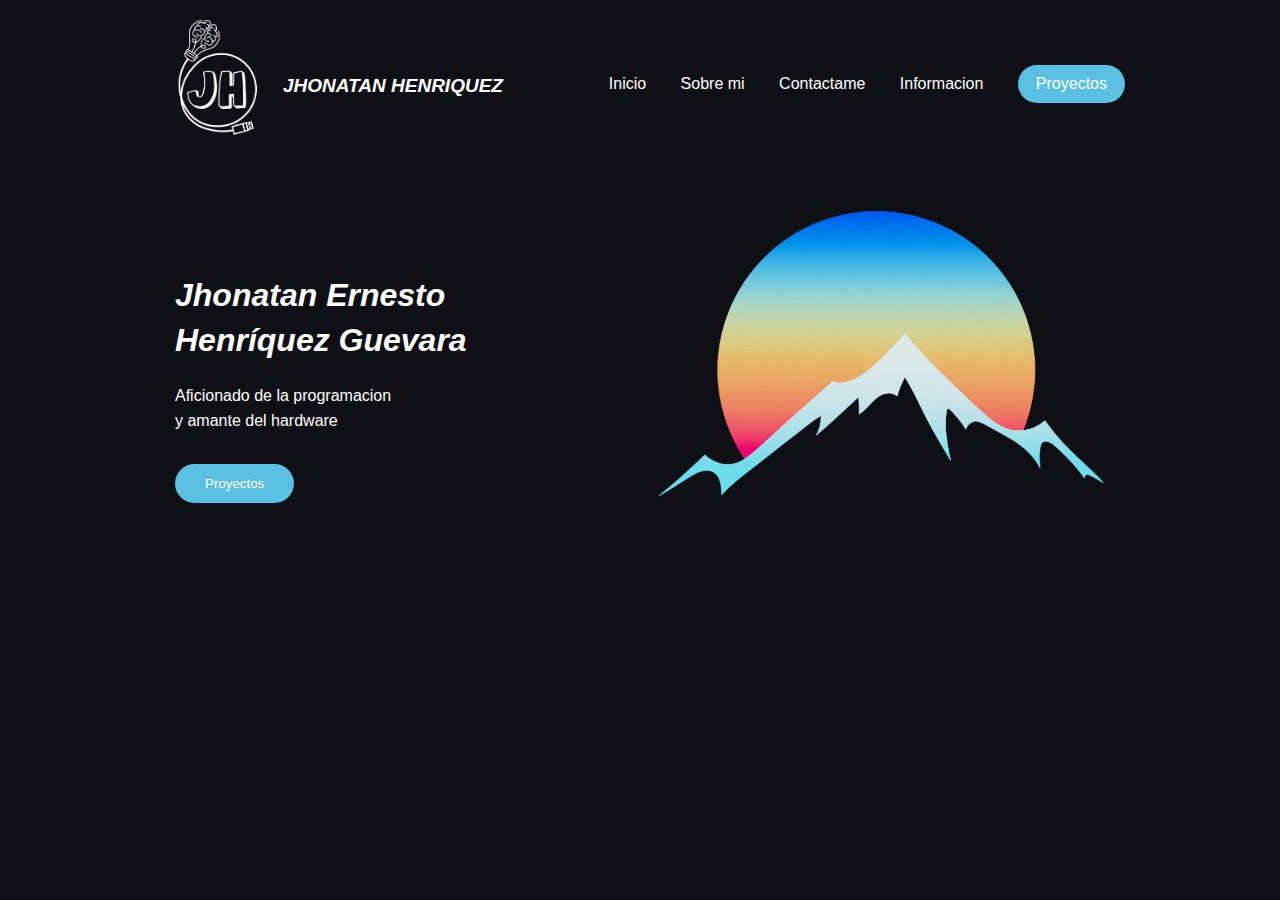
<file: index.html>
<!DOCTYPE html>
<html lang="es">
<head>
  <meta charset="utf-8" />
  <title>Jhonatan Henriquez</title>
  <link rel="stylesheet" href="CSS/style.css" />
  <meta name="viewport" content="width=device-width, initial-scale=1.0" />
</head>

<body class="fondo"> 
  <div class="landing-page">
    <div class="container">
      <div class="header-area space">
        <div class="logo">
          <img class="logo-img" src="IMG/LogoBlanco.png" alt="">
          <b>Jhonatan Henriquez</b>
        </div>
        <ul class="links">
          <li><a href="index.html">Inicio</a></li>
          <li><a href="VIEWS/aboutme.html">Sobre mi</a></li>
          <li><a href="VIEWS/contactme.html">Contactame</a></li>
          <li><a href="VIEWS/information.html">Informacion</a></li>
          <li><a href="VIEWS/projects.html">Proyectos</a></li>
        </ul>
      </div>
      <div class="info rigth">
        <h1><i>Jhonatan Ernesto Henríquez Guevara</i></h1>
        <p>Aficionado de la programacion</p>
        <p>y amante del hardware</p>
        <button><a href="VIEWS/projects.html">Proyectos</a></button>
      </div>
      <div class="image">
        <img class="top" src="IMG/Imagen.jpg">
      </div>
      <div class="clearfix"></div>
    </div>
  </div>

  
</body>

</html>
</file>
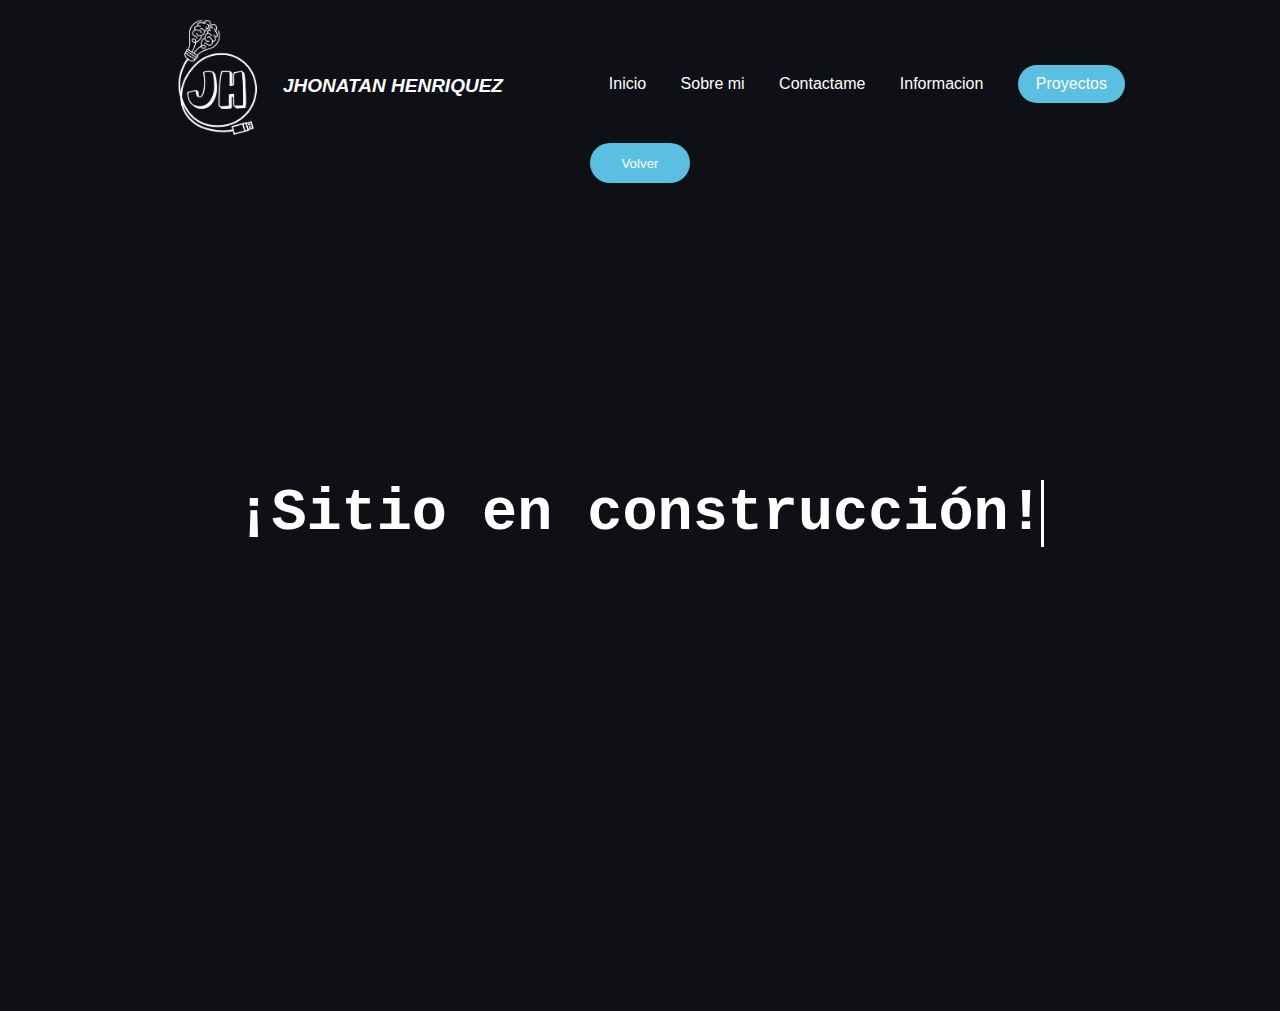
<file: VIEWS/aboutme.html>
<!DOCTYPE html>
<html lang="es">

<head>
    <meta charset="utf-8">
    <title>Sobre Mi</title>
    <link rel="stylesheet" href="../CSS/style.css">
    <link rel="stylesheet" href="../CSS/aboutme.css">


    <meta name="viewport" content="width=device-width, initial-scale=1.0">
</head>

<body>

    <div class="landing-page">
        <div class="container">
            <div class="header-area space">
                <div class="logo">
                    <img class="logo-img" src="../IMG/LogoBlanco.png" alt="">
                    <b>Jhonatan Henriquez</b>
                </div>
                <ul class="links">
                    <li><a href="../index.html">Inicio</a></li>
                    <li><a href="aboutme.html">Sobre mi</a></li>
                    <li><a href="contactme.html">Contactame</a></li>
                    <li><a href="information.html">Informacion</a></li>
                    <li><a href="projects.html">Proyectos</a></li>
                </ul>
            </div>
        </div>
    </div>
    <div class="btn-volver-margin">
        <button class="btn-volver"><a href="../index.html">Volver</a></button>
    </div>
    <div class="wrapper mantenimiento">
        <div class="typing-demo mantenimiento">¡Sitio en construcción!</div>
    </div>
</body>
</html>
</file>
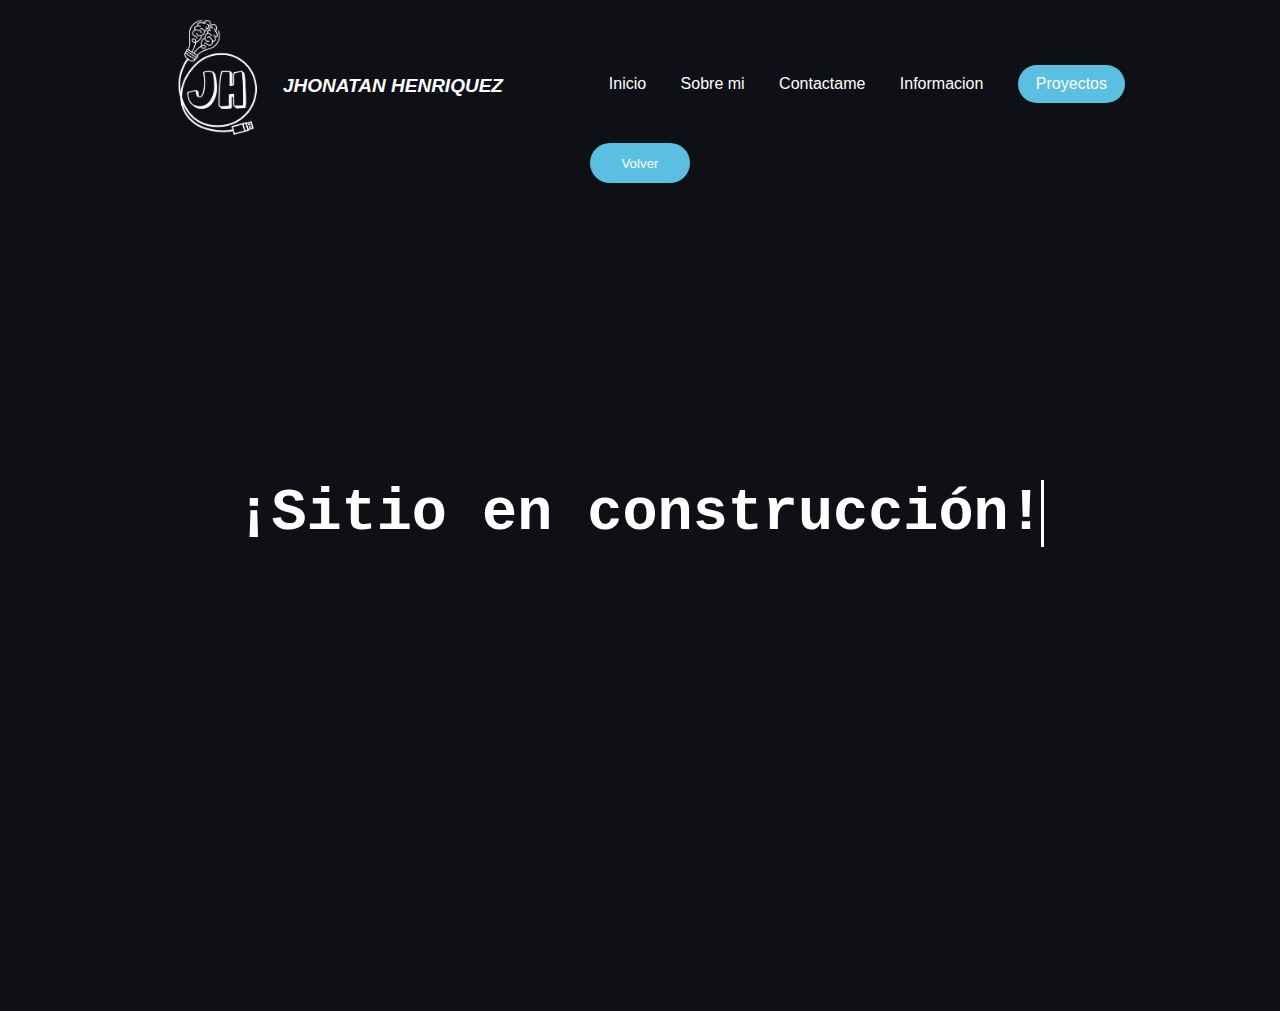
<file: VIEWS/contactme.html>
<!DOCTYPE html>
<html lang="es">

<head>
    <meta charset="utf-8">
    <title>Contactame</title>
    <link rel="stylesheet" href="../CSS/style.css">
    <link rel="stylesheet" href="../CSS/aboutme.css">


    <meta name="viewport" content="width=device-width, initial-scale=1.0">
</head>

<body>

    <div class="landing-page">
        <div class="container">
            <div class="header-area space">
                <div class="logo">
                    <img class="logo-img" src="../IMG/LogoBlanco.png" alt="">
                    <b>Jhonatan Henriquez</b>
                </div>
                <ul class="links">
                    <li><a href="../index.html">Inicio</a></li>
                    <li><a href="aboutme.html">Sobre mi</a></li>
                    <li><a href="contactme.html">Contactame</a></li>
                    <li><a href="information.html">Informacion</a></li>
                    <li><a href="projects.html">Proyectos</a></li>
                </ul>
            </div>
        </div>
    </div>
    <div class="btn-volver-margin">
        <button class="btn-volver"><a href="../index.html">Volver</a></button>
    </div>
    <div class="wrapper mantenimiento">
        <div class="typing-demo mantenimiento">¡Sitio en construcción!</div>
    </div>
</body>

</html>
</file>
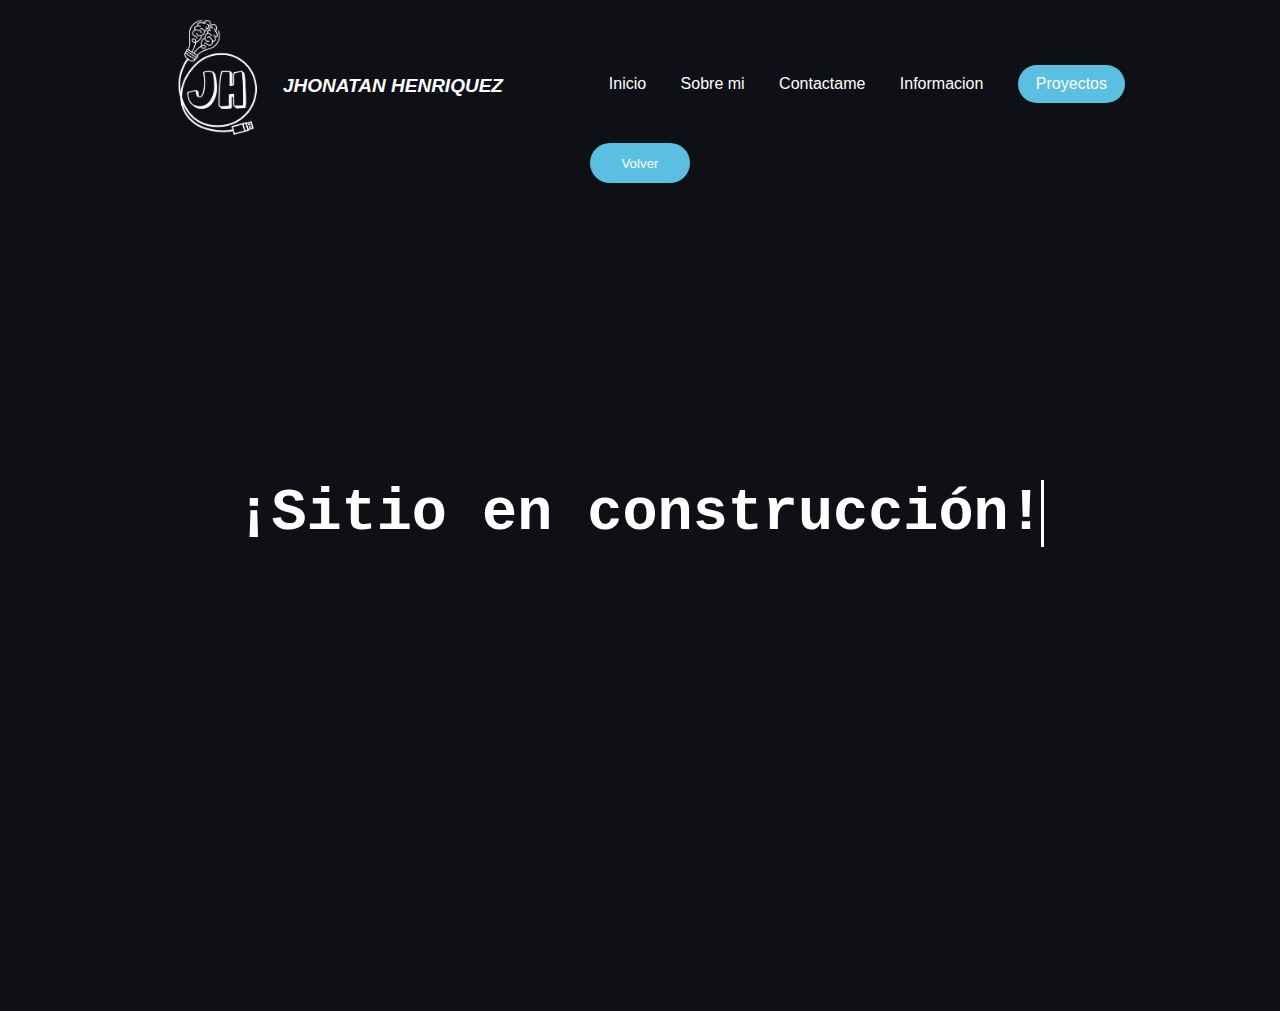
<file: VIEWS/information.html>
<!DOCTYPE html>
<html lang="es">

<head>
    <meta charset="utf-8">
    <title>Información</title>
    <link rel="stylesheet" href="../CSS/style.css">
    <link rel="stylesheet" href="../CSS/aboutme.css">


    <meta name="viewport" content="width=device-width, initial-scale=1.0">
</head>

<body>

    <div class="landing-page">
        <div class="container">
            <div class="header-area space">
                <div class="logo">
                    <img class="logo-img" src="../IMG/LogoBlanco.png" alt="">
                    <b>Jhonatan Henriquez</b>
                </div>
                <ul class="links">
                    <li><a href="../index.html">Inicio</a></li>
                    <li><a href="aboutme.html">Sobre mi</a></li>
                    <li><a href="contactme.html">Contactame</a></li>
                    <li><a href="information.html">Informacion</a></li>
                    <li><a href="projects.html">Proyectos</a></li>
                </ul>
            </div>
        </div>
    </div>
    <div class="btn-volver-margin">
        <button class="btn-volver"><a href="../index.html">Volver</a></button>
    </div>
    <div class="wrapper mantenimiento">
        <div class="typing-demo mantenimiento">¡Sitio en construcción!</div>
    </div>
</body>

</html>
</file>
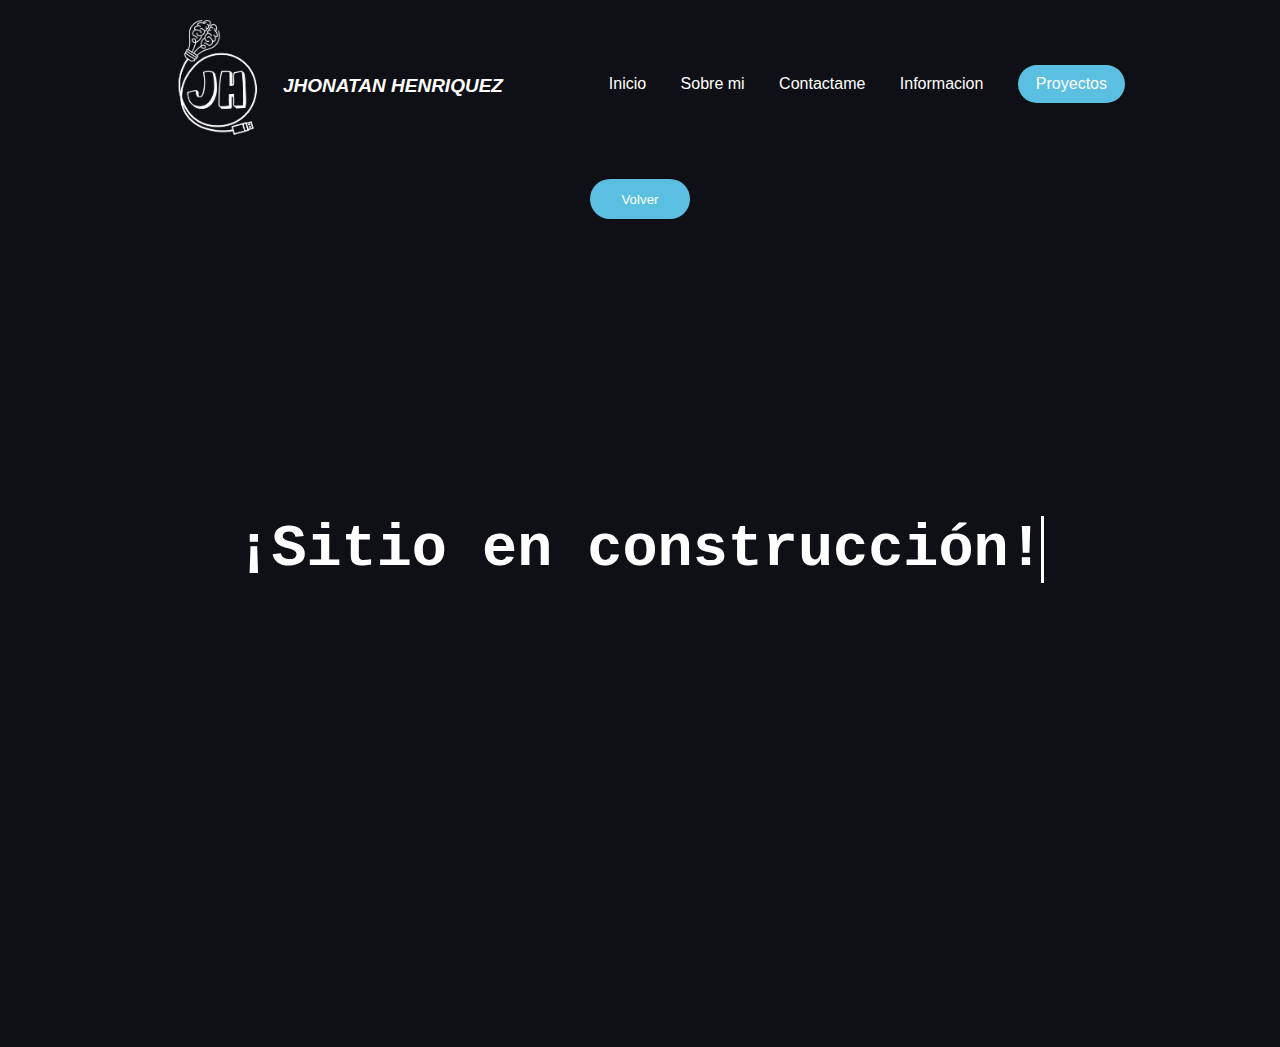
<file: VIEWS/projects.html>
<!DOCTYPE html>
<html lang="es">

<head>
    <meta charset="utf-8">
    <title>Proyectos</title>
    
    <link rel="stylesheet" href="../CSS/aboutme.css">
    <link rel="stylesheet" href="../CSS/style.css">


    <meta name="viewport" content="width=device-width, initial-scale=1.0">
</head>

<body>

    <div class="landing-page">
        <div class="container">
            <div class="header-area space">
                <div class="logo">
                    <img class="logo-img" src="../IMG/LogoBlanco.png" alt="">
                    <b>Jhonatan Henriquez</b>
                </div>
                <ul class="links">
                    <li><a href="../index.html">Inicio</a></li>
                    <li><a href="aboutme.html">Sobre mi</a></li>
                    <li><a href="contactme.html">Contactame</a></li>
                    <li><a href="information.html">Informacion</a></li>
                    <li><a href="projects.html">Proyectos</a></li>
                </ul>
            </div>
        </div>
    </div>
    <br/><br/>
    <div class="btn-volver-margin">
        <button class="btn-volver"><a href="../index.html">Volver</a></button>
    </div>
    <div class="wrapper mantenimiento">
        <div class="typing-demo mantenimiento">¡Sitio en construcción!</div>
    </div>
    
</body>

</html>
</file>
<file: CSS/style.css>
@media screen and (max-width: 1400px) {
    * {
        box-sizing: border-box;
    }
    
    body {
        font-family: 'Open Sans', sans-serif;
        

    }
    
    .container {
        width: 1000px;
        padding-right: 15px;
        padding-left: 15px;
        margin: auto;
    }
    
    
    
    .landing-page {
        position: relative;
        
    }
    
    .landing-page .header-area {
        display: flex;
        padding: 25px 0 0;
        position: relative;
    }
    
    .landing-page .header-area .logo {
        text-transform: uppercase;
        font-style: italic;
        margin-top: 10px;
        font-size: 19px;
        width: 600px;
        color: #fff;
        
    }
    
    .landing-page .header-area .links {
        list-style: none;
        padding: 0;
        margin: 0;
        width: 100%;
        text-align: right;
    }
    
    .landing-page .header-area .links li {
        display: inline-block;
        margin-left: 30px;
        color: #fff;
        cursor: pointer;
    }
    
    .landing-page .header-area .links li:last-child {
        border: 0;
        border-radius: 20px;
        padding: 10px 18px;
        color: #FFF;
        background-color: #5ABFE0;
    }
    
    .landing-page .info {
        width: 35%;
        float: left;
        margin-top: 130px;
    }
    
    
    .landing-page .info h1 {
        font-size: 32px;
        margin: 0 0 20px;
        line-height: 1.4;
        color: #fff;
    }
    
    .landing-page .info p {
        margin: 0;
        line-height: 1.6;
        font-size: 16px;
        color: #fff;
    }
    
    .landing-page .info button {
        border: 0;
        border-radius: 20px;
        padding: 12px 30px;
        margin-top: 30px;
        cursor: pointer;
        color: #FFF;
        background-color: #5ABFE0;
    }
    
    .landing-page .image {
        width: 50%;
        float: right;
        margin-top: 35px;
    }
    
    .landing-page .image img {
        max-width: 100%;
    }
    
    .clearfix {
      clear: both;
    }
    .logo-img{
        width: 128px;
        height: 128px;
        float: left;
        margin-top: -60px;
    }
    .fondo{
        background-color: #0F1015;
        overflow: hidden;
        background-repeat: no-repeat;
        background-size: cover;
          
    }
    a{
        text-decoration: none;
        color: #fff;
    }
    
    .space{
        margin-top: 40px;
    }
    .rigth{
        margin-left: 20px;
    }
    .btn-volver{
        height: 40px;
        width: 100px;
        background-color: #5ABFE0;
        border: none;
        border-radius: 20px;
        cursor: pointer;
        color: #FFF;
    }
    .btn-volver-margin{
        text-align: center;
    }
}
@media screen and (max-width: 400px) {
    * {
        box-sizing: border-box;
    }
    
    body {
        font-family: 'Open Sans', sans-serif;
        

    }
    
    .container {
        width: 400px;
        padding-right: 5px;
        padding-left: 5px;
        margin: auto;
    }
    
    
    
    .landing-page {
        position: relative;
        
    }
    
    .landing-page .header-area {
        display: flex;
        padding: 5px 0 0;
        position: relative;
    }
    
    .landing-page .header-area .logo {
        text-transform: uppercase;
        font-style: italic;
        margin-top: 5px;
        font-size: 12px;
        width: 600px;
        color: #fff;
        
    }
    
    .landing-page .header-area .links {
        list-style: none;
        padding: 0;
        margin: 0;
        width: 100%;
        text-align: right;
    }
    
    .landing-page .header-area .links li {
        display: inline-block;
        margin-left: 10px;
        color: #fff;
        cursor: pointer;
    }
    
    .landing-page .header-area .links li:last-child {
        border: 0;
        border-radius: 20px;
        padding: 12px 30px;
        color: #FFF;
        background-color: #5ABFE0;
    }
    
    .landing-page .info {
        width: 35%;
        float: left;
        margin-top: 80px;
    }
    
    
    .landing-page .info h1 {
        font-size: 14px;
        margin: 0 0 20px;
        line-height: 1.4;
        color: #fff;
    }
    
    .landing-page .info p {
        margin: 0;
        line-height: 1.6;
        font-size: 12px;
        color: #fff;
    }
    
    .landing-page .info button {
        border: 0;
        border-radius: 20px;
        padding: 12px 30px;
        margin-top: 30px;
        cursor: pointer;
        color: #FFF;
        background-color: #5ABFE0;
    }
    

    
    .landing-page .image {
        width: 50%;
        float: right;
        margin-top: 90px;
    }
    
    .landing-page .image img {
        max-width: 100%;
    }
    
    .clearfix {
      clear: both;
    }
    .logo-img{
        width: 64px;
        height: 64px;
        float: left;
        margin-top: -30px;
    }

    .fondo{
        background-color: #0F1015;
        overflow: hidden;
        background-repeat: no-repeat;
        background-size: cover;
          
    }
    a{
        text-decoration: none;
        color: #fff;
    }
    
    .space{
        margin-top: 60px;
    }
    .top{
        margin-left: -40px;
    }
    .rigth{
        margin-left: 20px;
        
    }
    .links{
        display: none;
    }
    .btn-volver{
        height: 40px;
        width: 100px;
        background-color: #5ABFE0;
        border: none;
        border-radius: 20px;
        cursor: pointer;
        color: #FFF;
    }
}
@media screen and (max-width: 320px) {
    * {
        box-sizing: border-box;
    }
    
    body {
        font-family: 'Open Sans', sans-serif;
        

    }
    
    .container {
        width: 400px;
        padding-right: 5px;
        padding-left: 5px;
        margin: auto;
    }
    
    
    
    .landing-page {
        position: relative;
        
    }
    
    .landing-page .header-area {
        display: flex;
        padding: 5px 0 0;
        position: relative;
    }
    
    .landing-page .header-area .logo {
        text-transform: uppercase;
        font-style: italic;
        margin-top: 5px;
        font-size: 12px;
        width: 600px;
        color: #fff;
        
    }
    
    .landing-page .header-area .links {
        list-style: none;
        padding: 0;
        margin: 0;
        width: 100%;
        text-align: right;
    }
    
    .landing-page .header-area .links li {
        display: inline-block;
        margin-left: 10px;
        color: #fff;
        cursor: pointer;
    }
    
    .landing-page .header-area .links li:last-child {
        border: 0;
        border-radius: 20px;
        padding: 12px 30px;
        color: #FFF;
        background-color: #5ABFE0;
    }
    
    .landing-page .info {
        width: 35%;
        float: left;
        margin-top: 80px;
    }
    
    
    .landing-page .info h1 {
        font-size: 14px;
        margin: 0 0 20px;
        line-height: 1.4;
        color: #fff;
    }
    
    .landing-page .info p {
        margin: 0;
        line-height: 1.6;
        font-size: 12px;
        color: #fff;
    }
    
    .landing-page .info button {
        border: 0;
        border-radius: 20px;
        padding: 12px 30px;
        margin-top: 30px;
        cursor: pointer;
        color: #FFF;
        background-color: #5ABFE0;
    }
    

    
    .landing-page .image {
        width: 50%;
        float: right;
        margin-top: 90px;
    }
    
    .landing-page .image img {
        max-width: 100%;
    }
    
    .clearfix {
      clear: both;
    }
    .logo-img{
        width: 64px;
        height: 64px;
        float: left;
        margin-top: -30px;
    }

    .fondo{
        background-color: #0F1015;
        overflow: hidden;
        background-repeat: no-repeat;
        background-size: cover;
          
    }
    a{
        text-decoration: none;
        color: #fff;
    }
    
    .space{
        margin-top: 60px;
    }
    .top{
        margin-left: -40px;
    }
    .rigth{
        margin-left: 20px;
        
    }
    .links{
        display: none;
    }
    .btn-volver{
        height: 40px;
        width: 100px;
        background-color: #5ABFE0;
        border: none;
        border-radius: 20px;
        cursor: pointer;
        color: #FFF;
    }
}
</file>
<file: CSS/aboutme.css>
@media screen and (max-width: 1400px) {
    .wrapper {
        height: 100vh;
        /*This part is important for centering*/
        display: grid;
        place-items: center;
    }

    .typing-demo {
        width: 23ch;
        animation: typing 2s steps(22), blink .5s step-end infinite alternate;
        white-space: nowrap;
        overflow: hidden;
        border-right: 3px solid;
        font-family: monospace;
        font-size: 4.5em;
        font-weight: 900;
        color: #fff;
    }

    @keyframes typing {
        from {
            width: 0
        }
    }

    @keyframes blink {
        50% {
            border-color: transparent
        }
    }

    body {
        background-color: #0F1015;
        overflow: hidden;


    }

    .mantenimiento {
        margin-top: -80px;
    }
}
@media screen and (max-width: 400px) {
    .wrapper {
        height: 100vh;
        /*This part is important for centering*/
        display: grid;
        place-items: center;
    }

    .typing-demo {
        width: 23ch;
        animation: typing 2s steps(22), blink .5s step-end infinite alternate;
        white-space: nowrap;
        overflow: hidden;
        border-right: 3px solid;
        font-family: monospace;
        font-size: 1.4em;
        font-weight: 900;
        color: #fff;
    }

    @keyframes typing {
        from {
            width: 0
        }
    }

    @keyframes blink {
        50% {
            border-color: transparent
        }
    }

    body {
        background-color: #0F1015;
        overflow: hidden;


    }

    .mantenimiento {
        margin-top: -80px;
    }

}
@media screen and (max-width: 320px) {
    .wrapper {
        height: 100vh;
        /*This part is important for centering*/
        display: grid;
        place-items: center;
    }

    .typing-demo {
        width: 23ch;
        animation: typing 2s steps(22), blink .5s step-end infinite alternate;
        white-space: nowrap;
        overflow: hidden;
        border-right: 3px solid;
        font-family: monospace;
        font-size: 1.4em;
        font-weight: 900;
        color: #fff;
    }

    @keyframes typing {
        from {
            width: 0
        }
    }

    @keyframes blink {
        50% {
            border-color: transparent
        }
    }

    body {
        background-color: #0F1015;
        overflow: hidden;


    }

    .mantenimiento {
        margin-top: -80px;
    }

}
</file>
